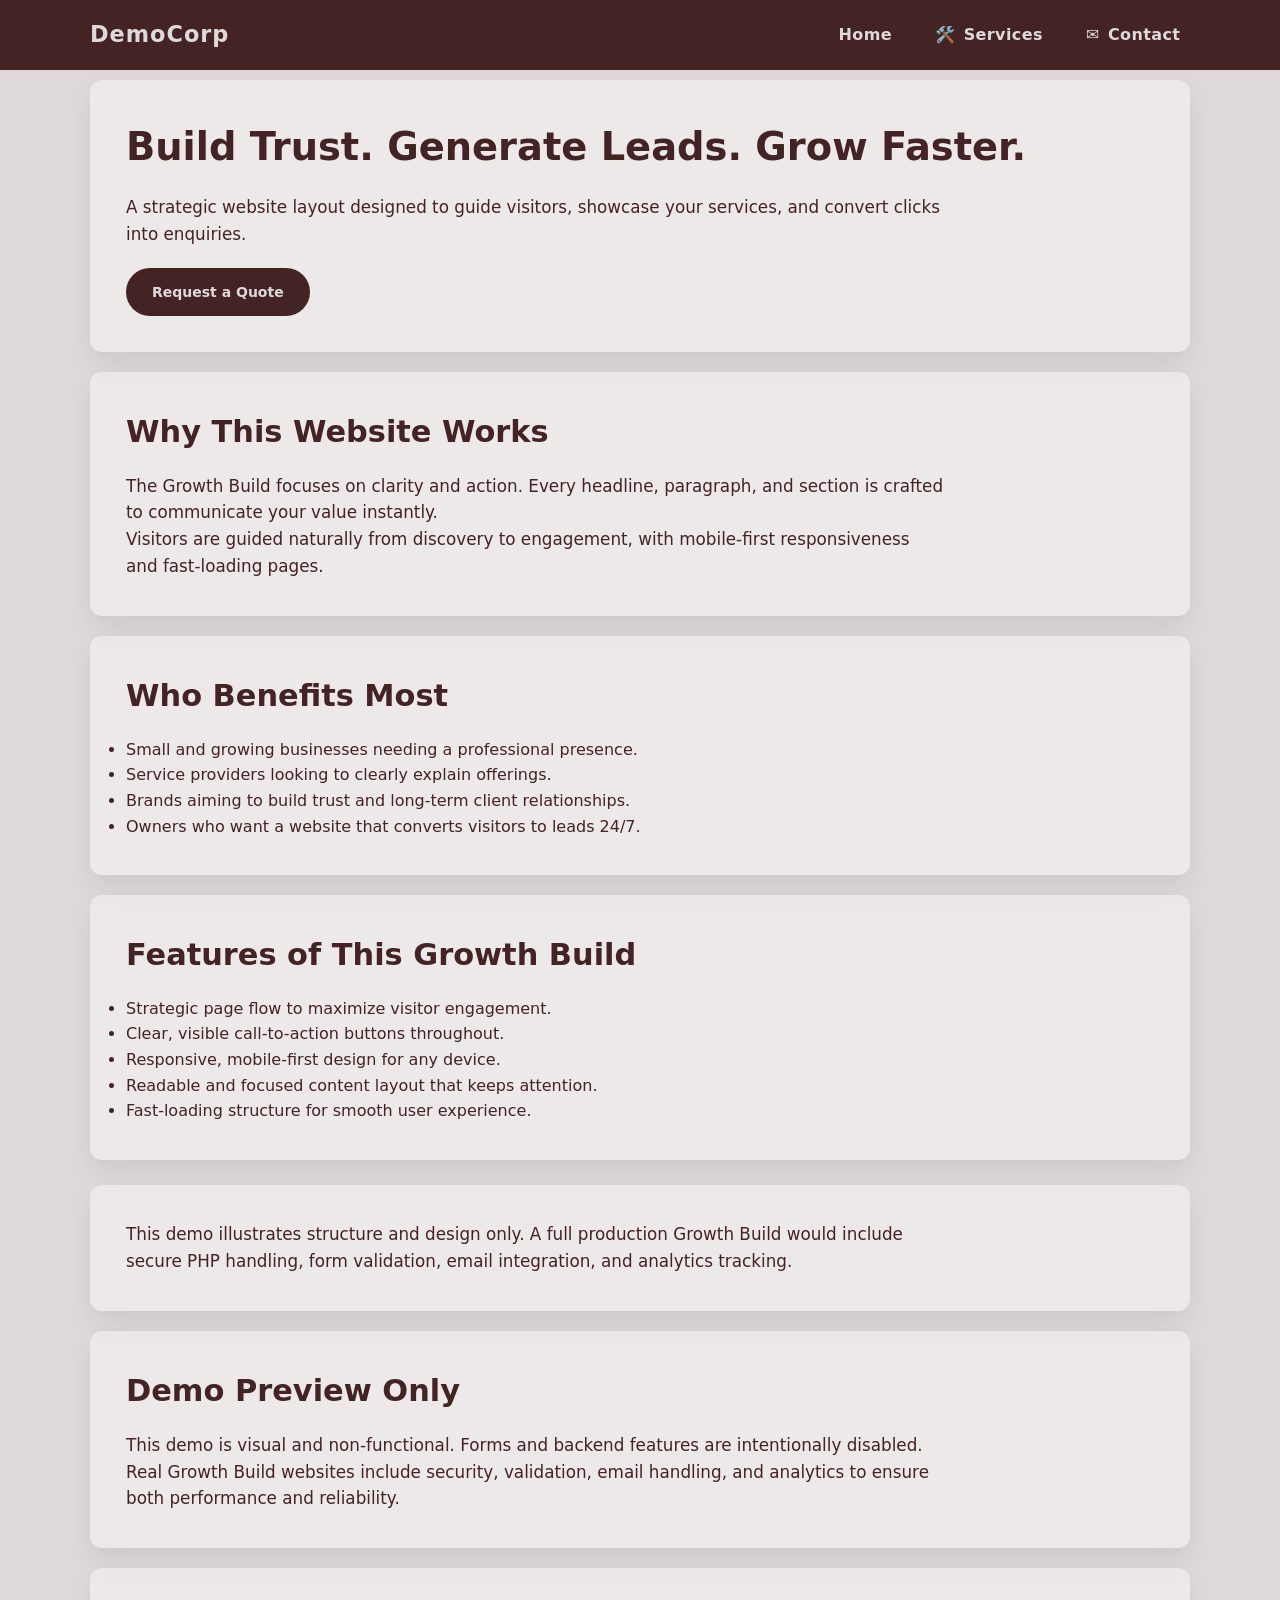
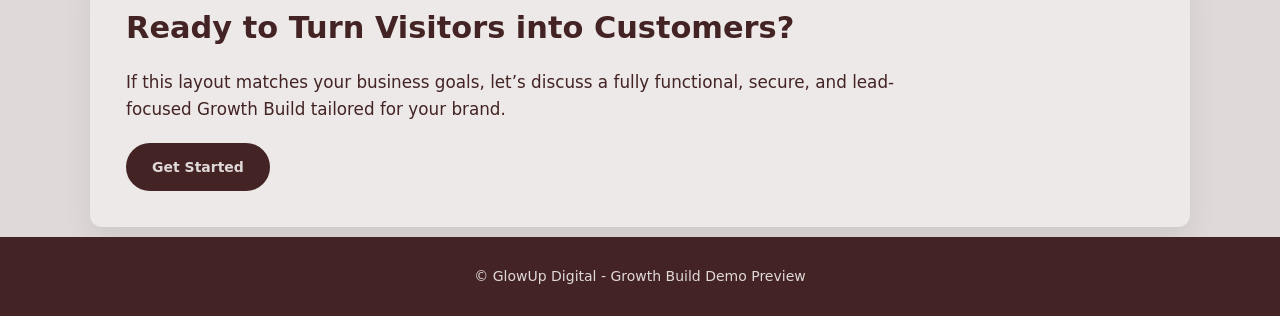
<file: index.html>
<!DOCTYPE html>
<html lang="en">
<head>
  <meta charset="UTF-8" />
  <meta name="viewport" content="width=device-width, initial-scale=1.0" />
  <title>Growth Build – Demo Preview | GlowUp Digital</title>
  <meta name="description" content="Growth Build demo preview by GlowUp Digital. Conversion-focused website structure designed to generate leads. Demo only." />
  <link rel="stylesheet" href="css/styles.css" />
</head>
<body>
  <!-- ================= HEADER ================= -->
  <header>
    <div class="nav-container">
      <div class="company-name">DemoCorp</div>
      <nav>
        <a href="index.html">Home</a>
        <a href="services.html">Services</a>
        <a href="contact.html">Contact</a>
      </nav>
    </div>
  </header>

  <!-- ================= HERO ================= -->
  <section class="hero">
    <div class="container">
      <h1>Build Trust. Generate Leads. Grow Faster.</h1>
      <p class="subtitle">
        A strategic website layout designed to guide visitors,
        showcase your services, and convert clicks into enquiries.
      </p>
      <a href="contact.html" class="btn">Request a Quote</a>
    </div>
  </section>

  <!-- ================= VALUE PROPOSITION ================= -->
  <section class="section">
    <div class="container">
      <h2>Why This Website Works</h2>
      <p>
        The Growth Build focuses on clarity and action. Every headline,
        paragraph, and section is crafted to communicate your value instantly.
      </p>
      <p>
        Visitors are guided naturally from discovery to engagement,
        with mobile-first responsiveness and fast-loading pages.
      </p>
    </div>
  </section>

  <!-- ================= TARGET AUDIENCE ================= -->
  <section class="section">
    <div class="container">
      <h2>Who Benefits Most</h2>
      <ul>
        <li>Small and growing businesses needing a professional presence.</li>
        <li>Service providers looking to clearly explain offerings.</li>
        <li>Brands aiming to build trust and long-term client relationships.</li>
        <li>Owners who want a website that converts visitors to leads 24/7.</li>
      </ul>
    </div>
  </section>

  <!-- ================= FEATURES & INCLUSIONS ================= -->
<section class="section">
  <div class="container">
    <h2>Features of This Growth Build</h2>
    <ul>
      <li>Strategic page flow to maximize visitor engagement.</li>
      <li>Clear, visible call-to-action buttons throughout.</li>
      <li>Responsive, mobile-first design for any device.</li>
      <li>Readable and focused content layout that keeps attention.</li>
      <li>Fast-loading structure for smooth user experience.</li>
    </ul>
  </div>
  <br>

  <!-- Production Note Container -->
  <div class="container production-note">
    <p>
      This demo illustrates structure and design only. A full production
      Growth Build would include secure PHP handling, form validation,
      email integration, and analytics tracking.
    </p>
  </div>
</section>


  <!-- ================= DEMO NOTICE ================= -->
  <section class="section demo">
    <div class="container">
      <h2>Demo Preview Only</h2>
      <p>
        This demo is visual and non-functional. Forms and backend features
        are intentionally disabled.
      </p>
      <p>
        Real Growth Build websites include security, validation, email handling,
        and analytics to ensure both performance and reliability.
      </p>
    </div>
  </section>

  <!-- ================= CALL TO ACTION ================= -->
  <section class="cta">
    <div class="container">
      <h2>Ready to Turn Visitors into Customers?</h2>
      <p>
        If this layout matches your business goals, let’s discuss a fully functional,
        secure, and lead-focused Growth Build tailored for your brand.
      </p>
      <a href="https://glowupdigital.infinityfreeapp.com/projects" class="btn">Get Started</a>
    </div>
  </section>

  <!-- ================= FOOTER ================= -->
  <footer>
    © GlowUp Digital - Growth Build Demo Preview
  </footer>
</body>
</html>
</file>
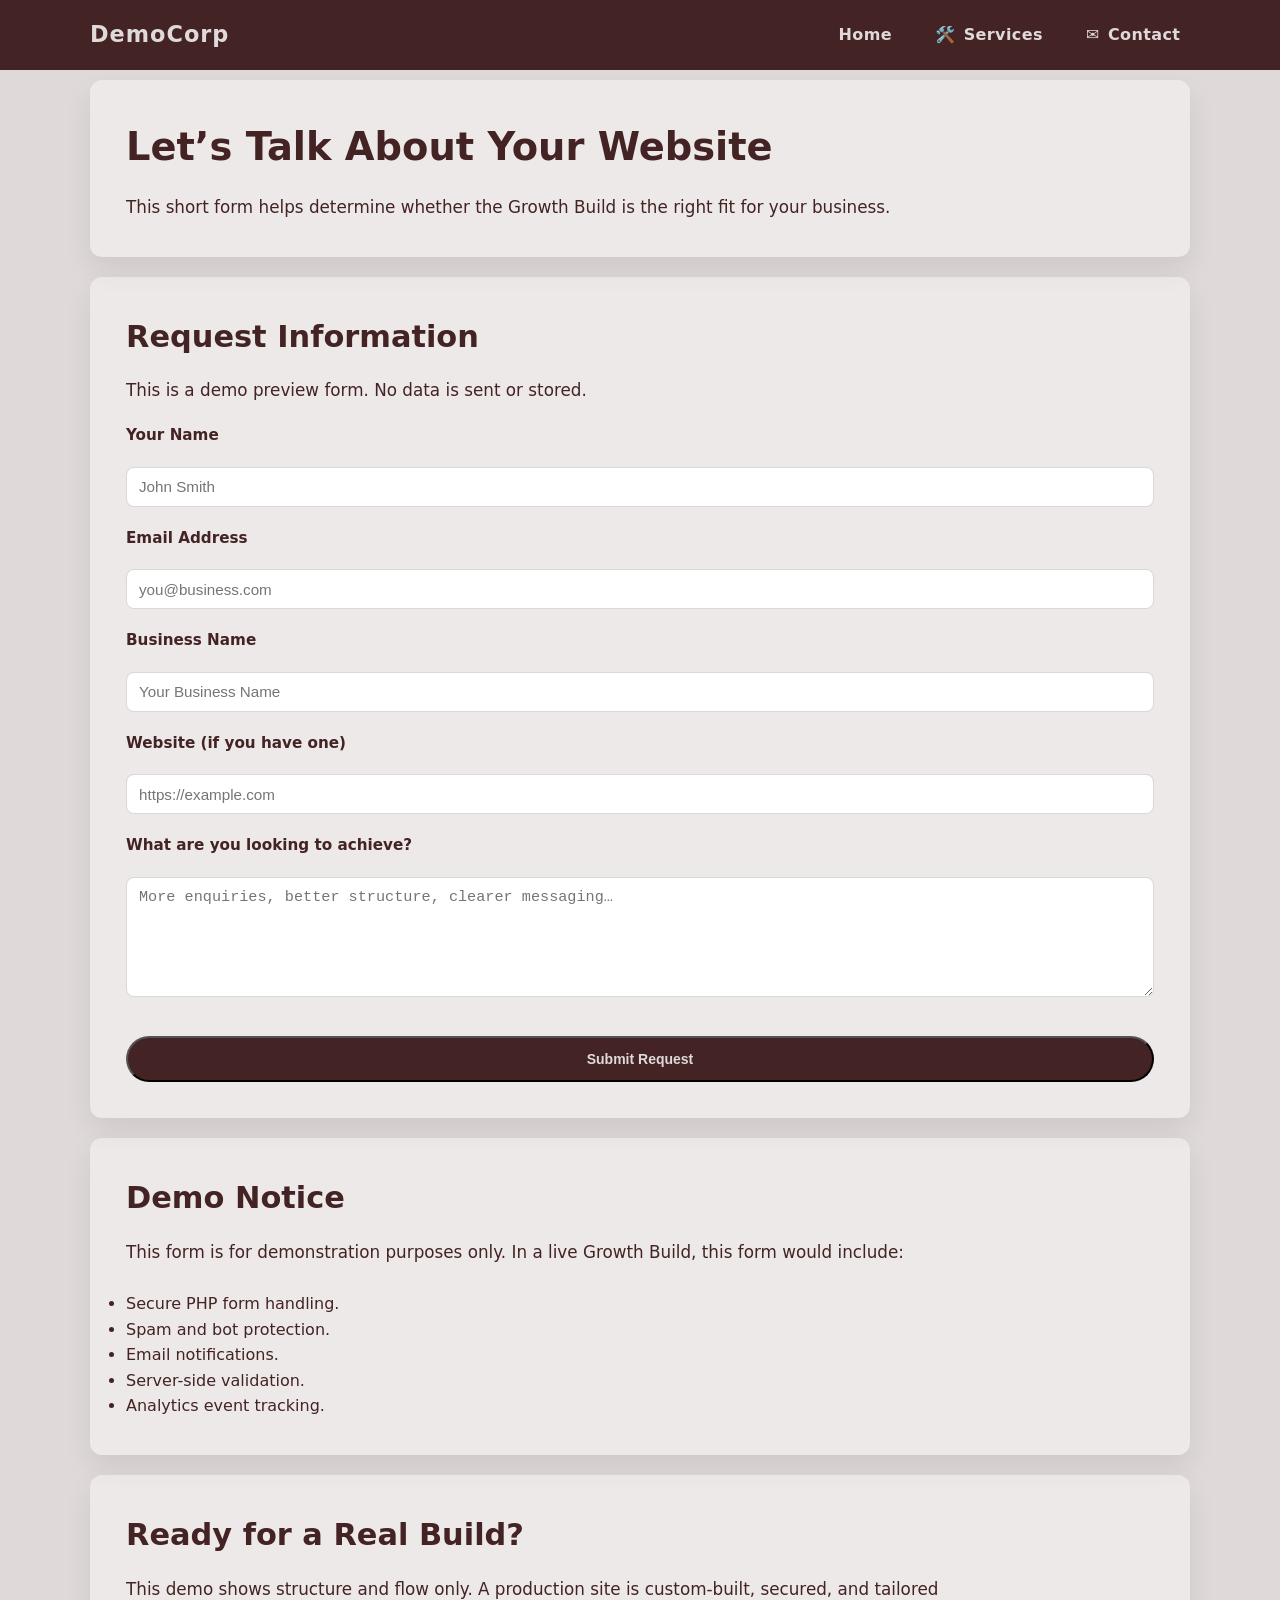
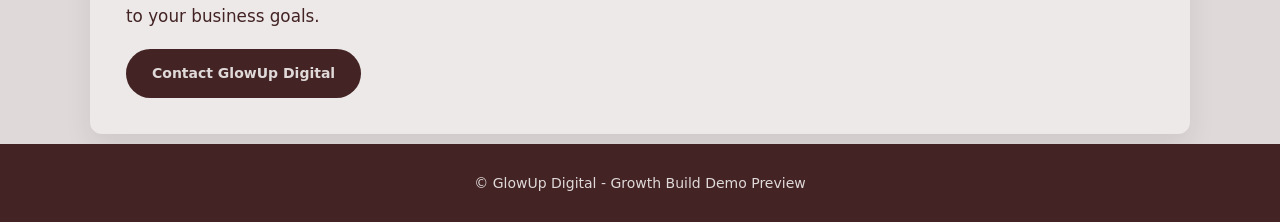
<file: contact.html>
<!DOCTYPE html>
<html lang="en">
<head>
<meta charset="UTF-8">
<meta name="viewport" content="width=device-width, initial-scale=1.0">
<title>Request Information - Growth Build | GlowUp Digital</title>
<meta name="description" content="Request information about the Growth Build by GlowUp Digital. Demo preview only.">
<link rel="stylesheet" href="css/styles.css">
<style>
  /* Custom popup styling */
  #demoPopup {
    display: none;
    position: fixed;
    top: 50%;
    left: 50%;
    transform: translate(-50%,-50%);
    background:#E0D9D9;
    padding:20px 30px;
    border-radius:10px;
    color:#2F5755;
    font-weight:bold;
    box-shadow:0 4px 12px rgba(0,0,0,.25);
    z-index:1000;
    text-align:center;
  }
  #popupOkBtn {
    padding:8px 16px;
    background:#5A9690;
    color:#fff;
    border:none;
    border-radius:5px;
    cursor:pointer;
    font-weight:bold;
    margin-top:15px;
  }
  #demoPopup.show { display:block; }
</style>
</head>
<body>

<header>
  <div class="nav-container">
    <div class="company-name">DemoCorp</div>
    <nav>
      <a href="index.html">Home</a>
      <a href="services.html">Services</a>
      <a href="contact.html">Contact</a>
    </nav>
  </div>
</header>


<section class="hero">
<div class="container">
<h1>Let’s Talk About Your Website</h1>
<p class="subtitle">
This short form helps determine whether the Growth Build is the right fit for your business.
</p>
</div>
</section>

<section class="section">
<div class="container">
<h2>Request Information</h2>
<p>This is a demo preview form. No data is sent or stored.</p>

<form id="contactForm" class="demo-form">

  <label for="name">Your Name</label>
  <input type="text" id="name" placeholder="John Smith" required />

  <label for="email">Email Address</label>
  <input type="email" id="email" placeholder="you@business.com" required />

  <label for="business">Business Name</label>
  <input type="text" id="business" placeholder="Your Business Name" />

  <label for="website">Website (if you have one)</label>
  <input type="url" id="website" placeholder="https://example.com" />

  <label for="goal">What are you looking to achieve?</label>
  <textarea id="goal" name="goal" rows="4" placeholder="More enquiries, better structure, clearer messaging…"></textarea>

  <button type="submit" class="btn">Submit Request</button>

</form>
</div>
</section>

<section class="section demo">
<div class="container">
<h2>Demo Notice</h2>
<p>This form is for demonstration purposes only. In a live Growth Build, this form would include:</p>
<br>
<ul>
<li>Secure PHP form handling.</li>
<li>Spam and bot protection.</li>
<li>Email notifications.</li>
<li>Server-side validation.</li>
<li>Analytics event tracking.</li>
</ul>
</div>
</section>

<section class="cta">
<div class="container">
<h2>Ready for a Real Build?</h2>
<p>This demo shows structure and flow only. A production site is custom-built, secured, and tailored to your business goals.</p>
<a href="https://glowupdigital.infinityfreeapp.com/projects" class="btn">Contact GlowUp Digital</a>
</div>
</section>

<footer>© GlowUp Digital - Growth Build Demo Preview</footer>

<!-- CUSTOM DEMO POPUP -->
<div id="demoPopup">
Demo only. No information was sent.<br>
<button id="popupOkBtn">OK</button>
</div>

<!-- DEMO SCRIPT -->
<script>
document.getElementById("contactForm").addEventListener("submit", function(e){
  e.preventDefault();
  const popup=document.getElementById("demoPopup");
  popup.classList.add("show");
  document.getElementById("popupOkBtn").onclick=function(){
    window.location.href="index.html";
  };
});
</script>

</body>
</html>
</file>
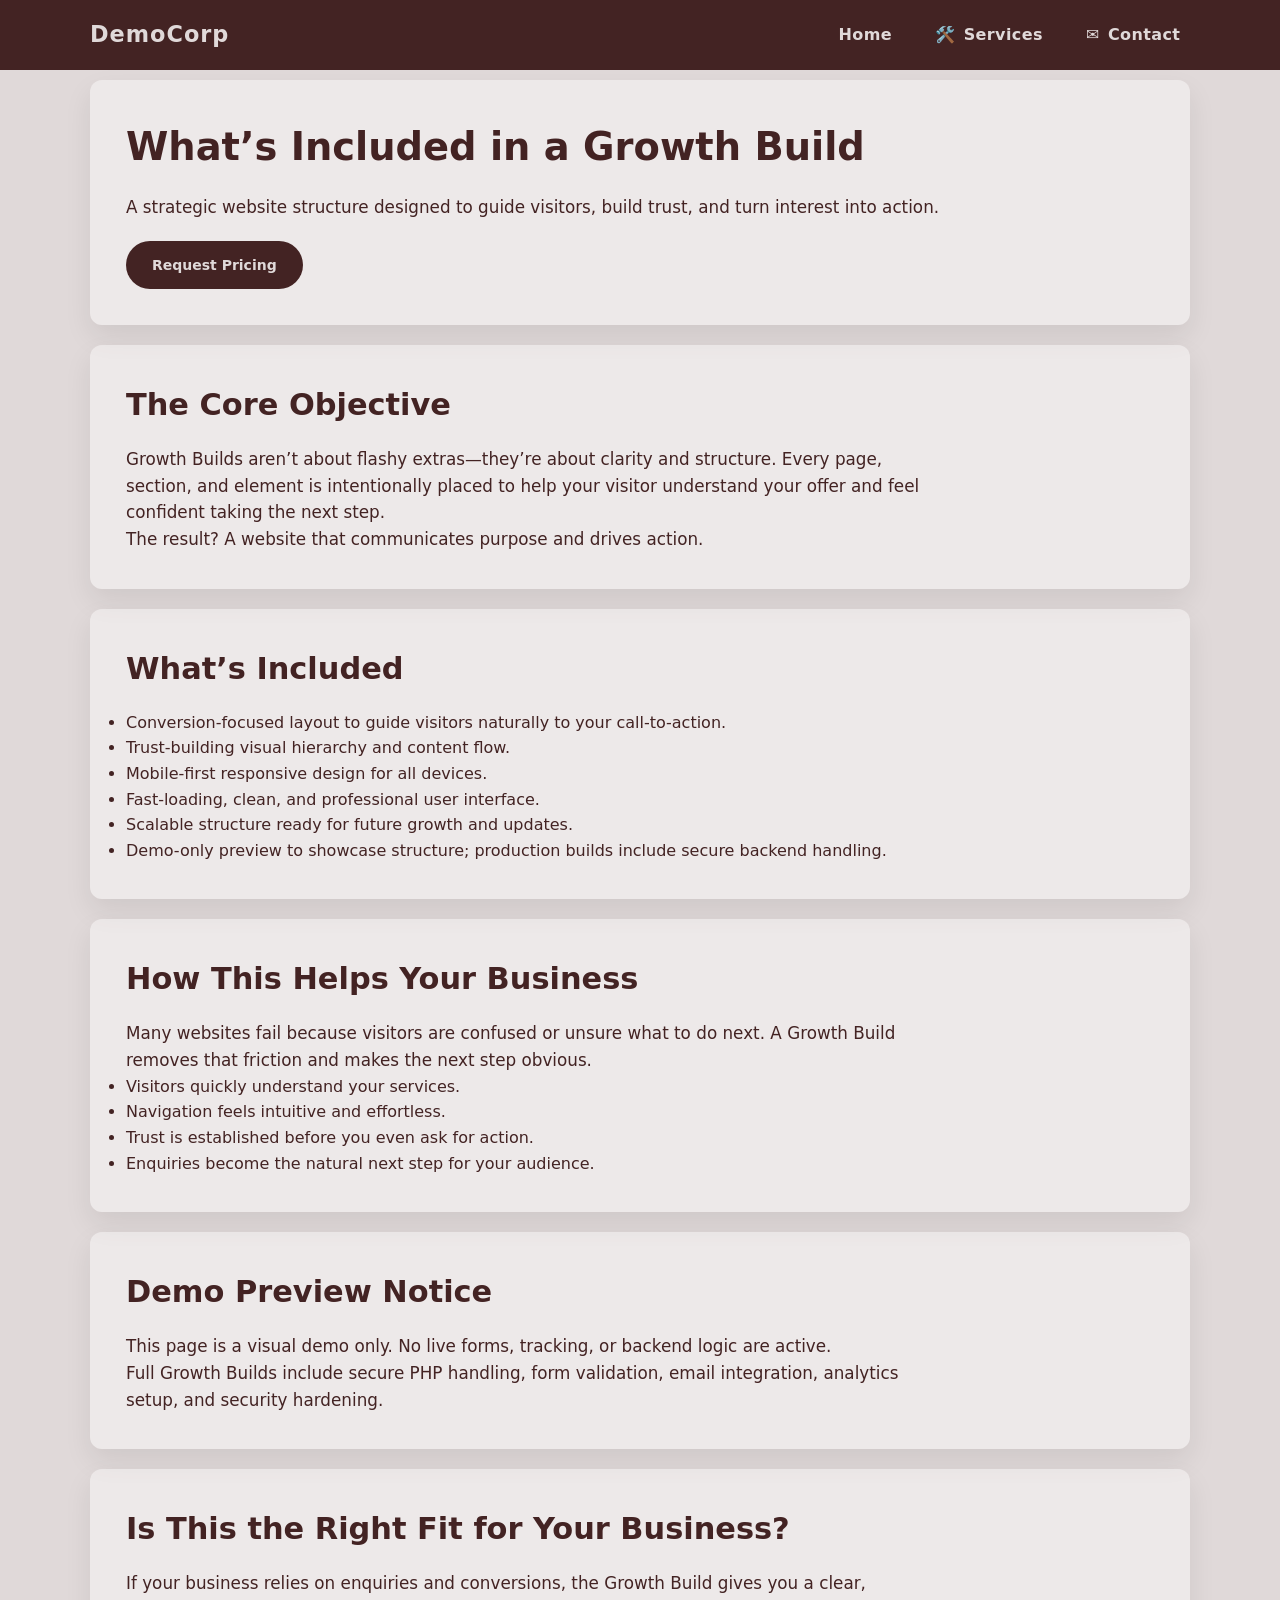
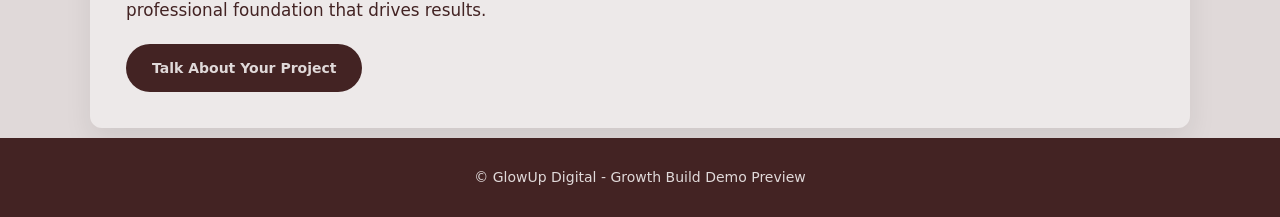
<file: services.html>
<!DOCTYPE html>
<html lang="en">
<head>
  <meta charset="UTF-8" />
  <meta name="viewport" content="width=device-width, initial-scale=1.0" />
  <title>Growth Build – What’s Included | GlowUp Digital</title>
  <meta name="description" content="Growth Build demo by GlowUp Digital. See what’s included in a conversion-focused business website. Demo preview only." />
  <link rel="stylesheet" href="css/styles.css" />
</head>
<body>

  <!-- ================= HEADER ================= -->
  <header>
    <div class="nav-container">
      <div class="company-name">DemoCorp</div>
      <nav>
        <a href="index.html">Home</a>
        <a href="services.html">Services</a>
        <a href="contact.html">Contact</a>
      </nav>
    </div>
  </header>

  <!-- ================= HERO ================= -->
  <section class="hero">
    <div class="container">
      <h1>What’s Included in a Growth Build</h1>
      <p class="subtitle">
        A strategic website structure designed to guide visitors, build trust, and turn interest into action.
      </p>
      <a href="contact.html" class="btn">Request Pricing</a>
    </div>
  </section>

  <!-- ================= CORE GOAL ================= -->
  <section class="section">
    <div class="container">
      <h2>The Core Objective</h2>
      <p>
        Growth Builds aren’t about flashy extras—they’re about clarity and structure. Every page, section, and element is intentionally placed to help your visitor understand your offer and feel confident taking the next step.
      </p>
      <p>
        The result? A website that communicates purpose and drives action.
      </p>
    </div>
  </section>

  <!-- ================= INCLUDED FEATURES ================= -->
  <section class="section">
    <div class="container">
      <h2>What’s Included</h2>
      <ul>
        <li>Conversion-focused layout to guide visitors naturally to your call-to-action.</li>
        <li>Trust-building visual hierarchy and content flow.</li>
        <li>Mobile-first responsive design for all devices.</li>
        <li>Fast-loading, clean, and professional user interface.</li>
        <li>Scalable structure ready for future growth and updates.</li>
        <li>Demo-only preview to showcase structure; production builds include secure backend handling.</li>
      </ul>
    </div>
  </section>

  <!-- ================= BUSINESS IMPACT ================= -->
  <section class="section">
    <div class="container">
      <h2>How This Helps Your Business</h2>
      <p>
        Many websites fail because visitors are confused or unsure what to do next. A Growth Build removes that friction and makes the next step obvious.
      </p>
      <ul>
        <li>Visitors quickly understand your services.</li>
        <li>Navigation feels intuitive and effortless.</li>
        <li>Trust is established before you even ask for action.</li>
        <li>Enquiries become the natural next step for your audience.</li>
      </ul>
    </div>
  </section>

  <!-- ================= DEMO NOTICE ================= -->
  <section class="section demo">
    <div class="container">
      <h2>Demo Preview Notice</h2>
      <p>
        This page is a visual demo only. No live forms, tracking, or backend logic are active.
      </p>
      <p>
        Full Growth Builds include secure PHP handling, form validation, email integration, analytics setup, and security hardening.
      </p>
    </div>
  </section>

  <!-- ================= CALL TO ACTION ================= -->
  <section class="cta">
    <div class="container">
      <h2>Is This the Right Fit for Your Business?</h2>
      <p>
        If your business relies on enquiries and conversions, the Growth Build gives you a clear, professional foundation that drives results.
      </p>
      <a href="https://glowupdigital.infinityfreeapp.com/projects" class="btn">Talk About Your Project</a>
    </div>
  </section>

  <!-- ================= FOOTER ================= -->
  <footer>
    © GlowUp Digital - Growth Build Demo Preview
  </footer>

</body>
</html>
</file>
<file: css/styles.css>
/* ==============================
   GLOBAL RESET & BASE
============================== */
* {
  margin: 0;
  padding: 0;
  box-sizing: border-box;
}

html {
  scroll-behavior: smooth;
}

body {
  font-family: "Segoe UI", system-ui, sans-serif;
  background-color: #E0D9D9;
  color: #432323;
  line-height: 1.6;
}

/* ==============================
   HEADER & NAVIGATION
============================== */
header {
  background: #432323;
  color: #E0D9D9;
  padding: 16px 36px;
}

header .nav-container {
  display: flex;
  justify-content: space-between;
  align-items: center;
  max-width: 1100px;
  margin: 0 auto;
}

header .company-name {
  font-size: 1.4rem;
  font-weight: 700;
  letter-spacing: 1px;
}

nav {
  display: flex;
  gap: 1.5rem;
}

nav a {
  color: #E0D9D9;
  text-decoration: none;
  font-weight: 600;
  letter-spacing: 0.4px;
  display: flex;
  align-items: center;
  gap: 0.5rem;
  padding: 0.4rem 0.6rem;
  border-radius: 6px;
  transition: all 0.25s ease;
}

nav a:hover {
  background: #2F5755;
  color: #ffffff;
}

/* Icons for tabs */
nav a[href*=home]::before { content: "🏡"; }
nav a[href*=services]::before { content: "🛠️"; }
nav a[href*=contact]::before { content: "✉️"; }

/* ==============================
   SECTIONS (CLOSER TOGETHER)
============================== */
section {
  padding: 10px 20px;
}

.section-light { background-color: #E0D9D9; }
.section-primary { background-color: #5A9690; color: #432323; }
.section-dark { background-color: #2F5755; color: #E0D9D9; }

/* ==============================
   CONTAINER (LESS FLOATY)
============================== */
.container {
  max-width: 1100px;
  margin: 0 auto;
  padding: 36px;
  background: rgba(255, 255, 255, 0.4);
  border-radius: 12px;
  box-shadow: 0 12px 28px rgba(0, 0, 0, 0.08);
}

.section-dark .container {
  background: rgba(0, 0, 0, 0.18);
}

/* ==============================
   HEADINGS & TEXT
============================== */
h1, h2, h3 {
  margin-bottom: 16px;
  font-weight: 700;
}

h1 { font-size: 2.4rem; }
h2 { font-size: 1.9rem; }

p { max-width: 820px; font-size: 1.05rem; }

/* ==============================
   CARDS
============================== */
.cards {
  display: grid;
  grid-template-columns: repeat(auto-fit, minmax(260px, 1fr));
  gap: 30px;
  margin-top: 32px;
}

.card {
  background: #E0D9D9;
  color: #432323;
  padding: 24px;
  border-radius: 5px;
  box-shadow: 0 10px 22px rgba(0, 0, 0, 0.08);
}

.section-dark .card {
  background: #5A9690;
}

/* ==============================
   BUTTONS
============================== */
.btn {
  display: inline-block;
  margin-top: 20px;
  padding: 13px 26px;
  background: #432323;
  color: #E0D9D9;
  text-decoration: none;
  border-radius: 40px;
  font-weight: 600;
  font-size: 14px;
}

.btn:hover {
  background: #2F5755;
}

/* ==============================
   FORM STYLING
============================== */
form {
  display: flex;
  flex-direction: column;
  gap: 1.2rem;
  margin-top: 1.2rem;
}

label {
  font-weight: 600;
  color: #432323;
  font-size: 0.95rem;
}

input, textarea {
  padding: 0.65rem 0.75rem;
  border-radius: 8px;
  border: 1px solid rgba(0,0,0,0.15);
  font-size: 0.95rem;
  background: #fff;
  transition: border 0.2s ease, box-shadow 0.2s ease;
}

input:focus, textarea:focus {
  outline: none;
  border-color: #5A9690;
  box-shadow: 0 0 0 2px rgba(90,150,144,0.3);
}

textarea {
  min-height: 120px;
  resize: vertical;
}

/* ==============================
   FOOTER
============================== */
footer {
  background: #432323;
  color: #E0D9D9;
  text-align: center;
  padding: 28px 16px;
  font-size: 14px;
}

/* ==============================
   RESPONSIVE
============================== */
@media(max-width:768px){
  header .nav-container {
    flex-direction: column;
    align-items: flex-start;
    gap: 12px;
  }
  nav {
    width: 100%;
    justify-content: flex-start;
  }
}
</file>
